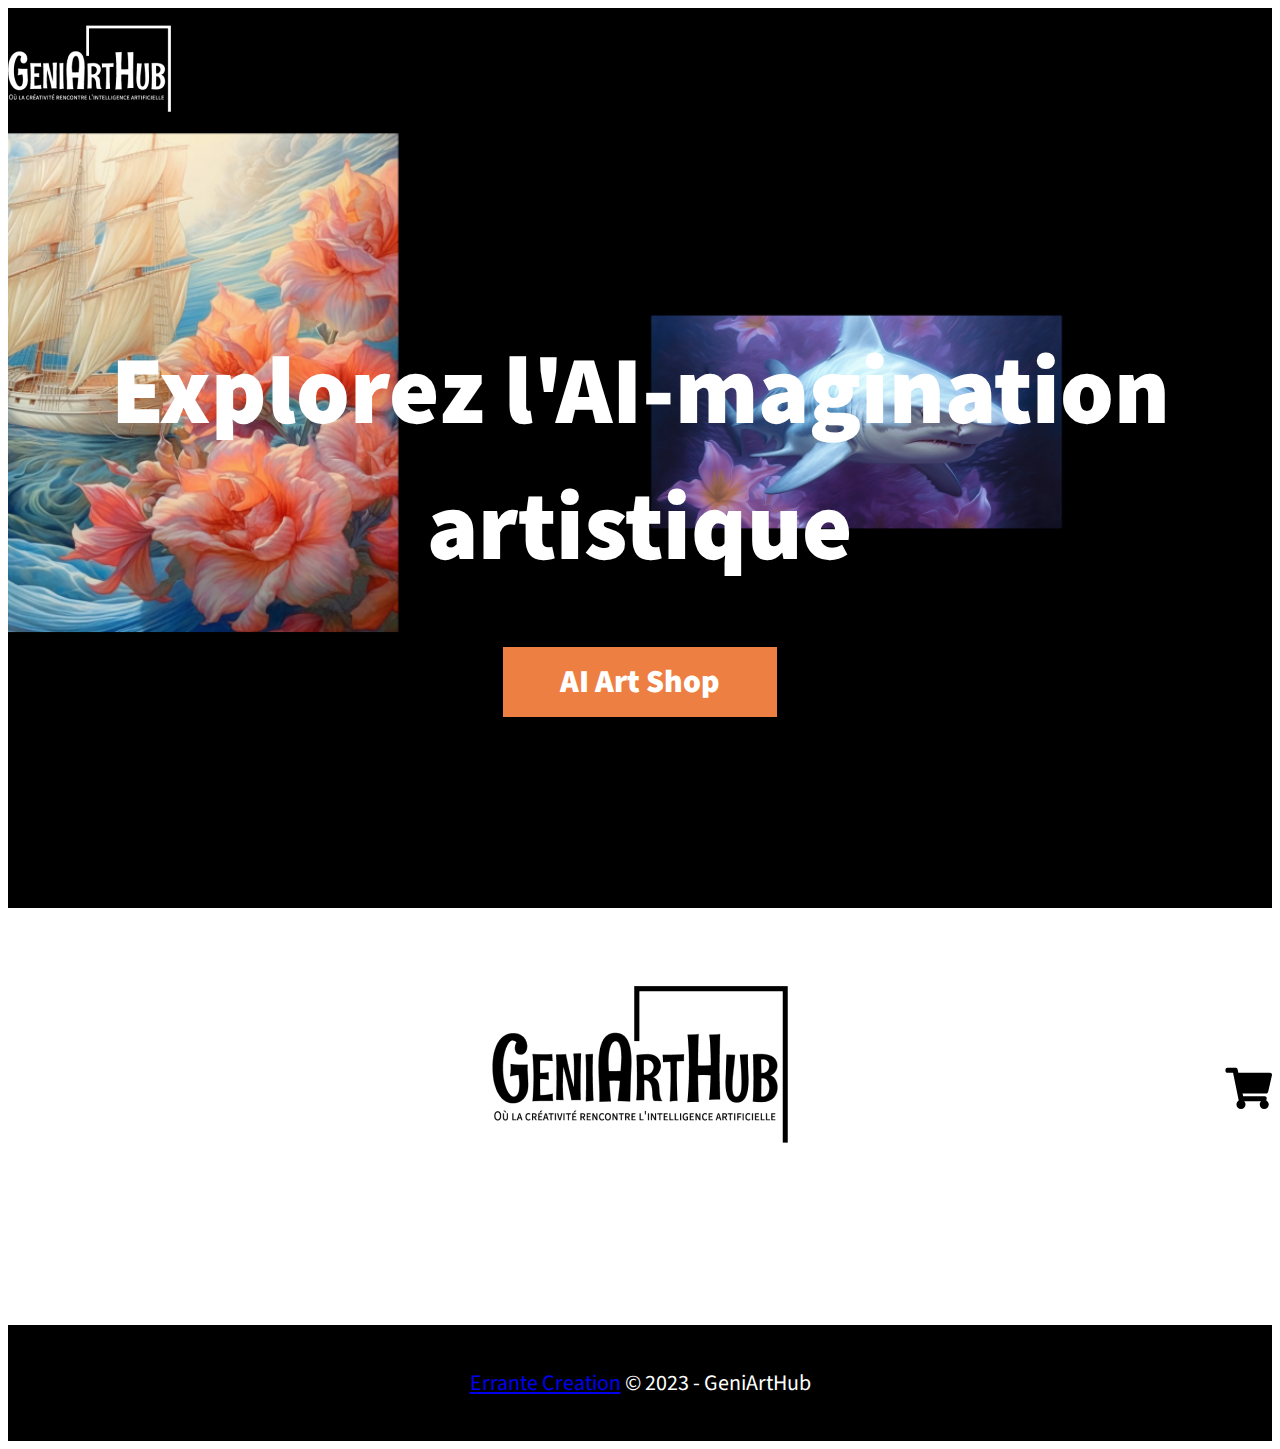
<file: front/index.html>
<!DOCTYPE html>
<html lang="fr">

<head>
    <meta charset="UTF-8">
    <meta name="viewport" content="width=device-width, initial-scale=1.0">
    <link rel="stylesheet" href="https://necolas.github.io/normalize.css/8.0.1/normalize.css">
    <link rel="stylesheet" href="css/style.css">
    <title>GeniArtHub - Où la créativité rencontre l'intelligence artificielle</title>
</head>

<body>
    <header>
        <div class="row">
            <a href="index.html">
                <img src="img/logo-white.png" alt="Logo du site GeniArtHub">
            </a>
        </div>
    </header>
    <section class="hero">
        <div class="row">
            <h1>Explorez l'AI-magination artistique</h1>
            <a href="#aiartshop">AI Art Shop</a>
        </div>
    </section>

    <section id="aiartshop" class="productlist">
        <div>
            <img src="img/logo-black.png" alt="Logo GeniArtHub version sombre">
            <a href="cart.html"><img src="img/cart.svg" alt="Aller au panier"></a>
        </div>
        <section class="products">
        </section>
    </section>

    <footer>
        <p><a href="https://www.errantecreation.com/">Errante Creation</a> © 2023 - GeniArtHub</p>
    </footer>

    <script src="js/index.js"></script>
</body>

</html>
</file>
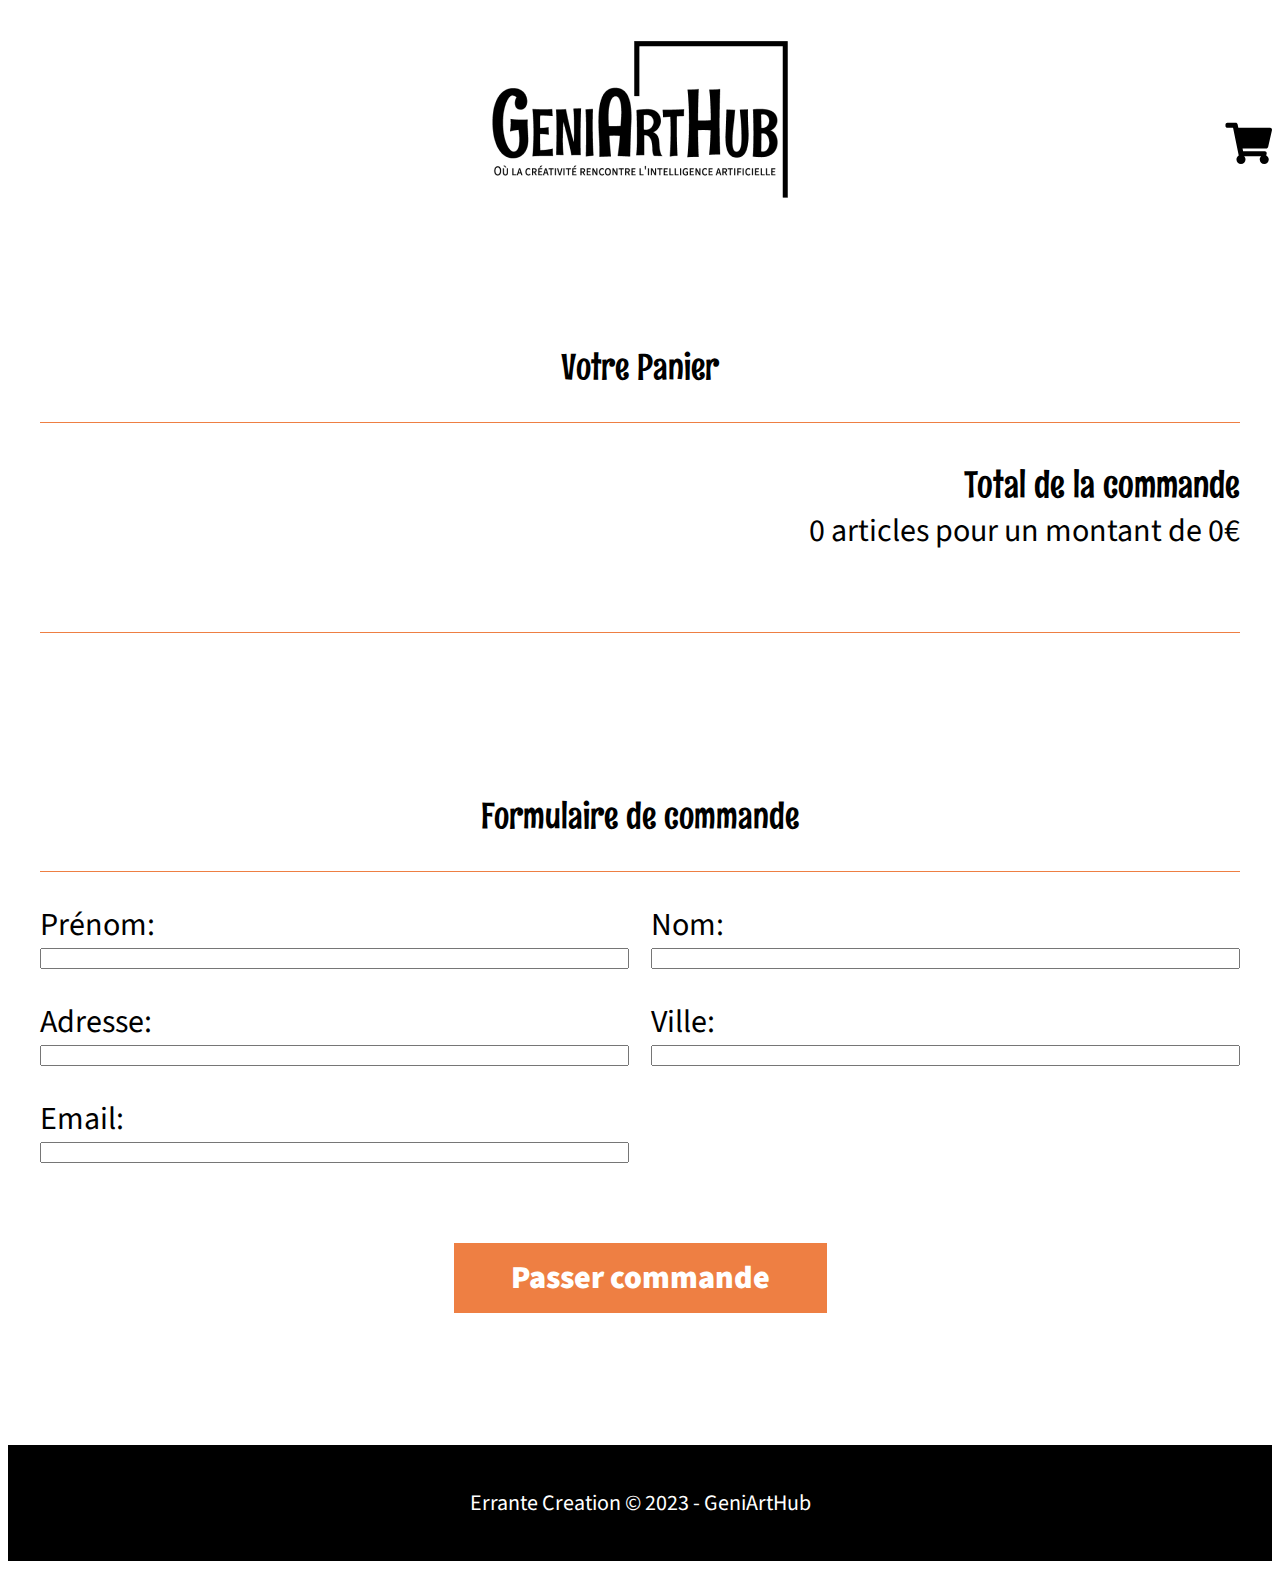
<file: front/cart.html>
<!DOCTYPE html>
<html lang="fr">

<head>
   <meta charset="UTF-8">
   <meta name="viewport" content="width=device-width, initial-scale=1.0">
   <link rel="stylesheet" href="https://necolas.github.io/normalize.css/8.0.1/normalize.css">
   <link rel="stylesheet" href="css/style.css">
   <title>Panier - GeniArtHub</title>
</head>

<body class="page">
   <header>
      <div>
         <a href="index.html">
            <img src="img/logo-black.png" alt="Logo GeniArtHub version sombre">
         </a>
         <a id="carticon" href="cart.html"><img src="img/cart.svg" alt="Aller au panier"></a>
      </div>
   </header>

   <main class="cart">
      <section>
         <h2>Votre Panier</h2>
         <div id="panier">

         </div>

         <div class="total">
            <h3>Total de la commande</h3>
            <p id="total"><span id="totalarticle">0</span> articles pour un montant de <span id="montanttotal">0</span>€
            </p>
         </div>
      </section>

      <section>
         <h2>Formulaire de commande</h2>
         <form id="command">
            <div>
               <div>
                  <label for="prenom">Prénom: </label>
                  <input type="text" name="prenom">
               </div>
               <div>
                  <label for="nom">Nom: </label>
                  <input type="text" name="nom">
               </div>
               <div>
                  <label for="adresse">Adresse: </label>
                  <input type="text" name="adresse">
               </div>
               <div>
                  <label for="ville">Ville: </label>
                  <input type="text" name="ville">
               </div>
               <div>
                  <label for="mail">Email: </label>
                  <input type="text" name="mail">
               </div>
            </div>

            <button class="button-buy" href="#">Passer commande</button>
         </form>


      </section>
   </main>
   <footer>
      <p>Errante Creation © 2023 - GeniArtHub</p>
   </footer>
   <script src="js/showinfo.js"></script>
   <script src="js/cart.js"></script>
   <script src="js/order.js"></script>
</body>

</html>
</file>
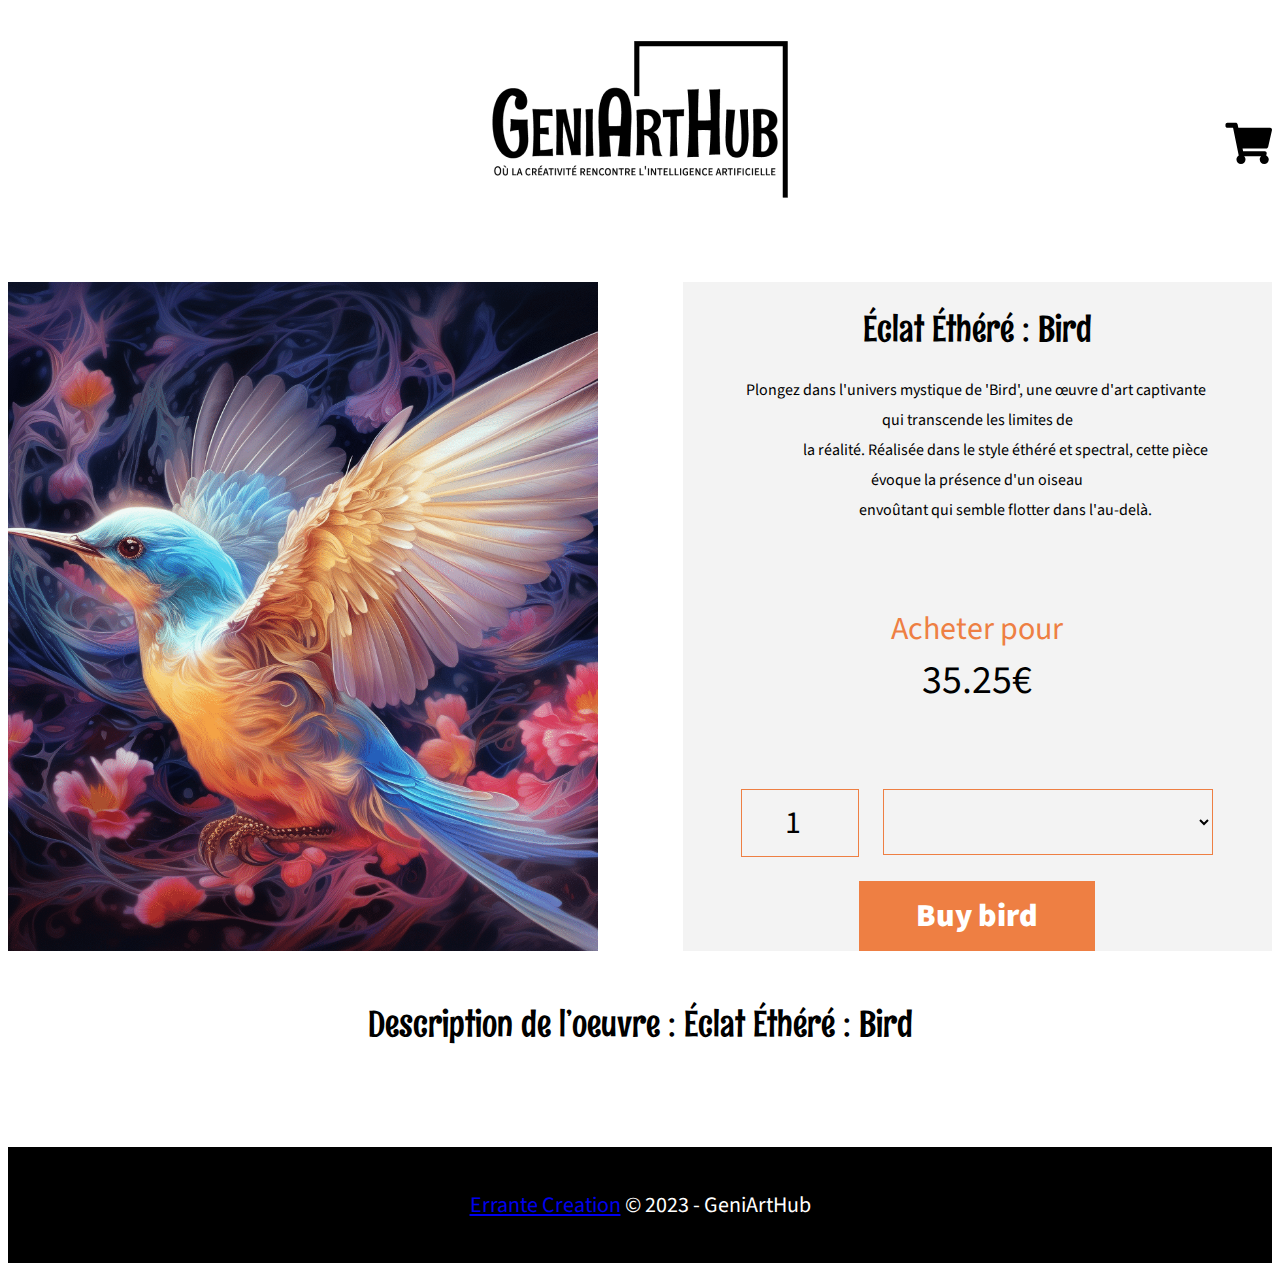
<file: front/product.html>
<!DOCTYPE html>
<html lang="fr">

<head>
    <meta charset="UTF-8">
    <meta name="viewport" content="width=device-width, initial-scale=1.0">
    <link rel="stylesheet" href="https://necolas.github.io/normalize.css/8.0.1/normalize.css">
    <link rel="stylesheet" href="css/style.css">
    <title>TITRE DE L'OEUVRE - GeniArtHub</title>
</head>

<body class="page">
    <header>
        <div>
            <a href="index.html">
                <img src="img/logo-black.png" alt="Logo GeniArtHub version sombre">
            </a>
            <a href="cart.html"><img src="img/cart.svg" alt="Aller au panier"></a>
        </div>
    </header>

    <section class="detailoeuvre">
        <article>
            <figure>
                <img src="img/01.png" alt="Titre de l'oeuvre">
            </figure>
            <div>
                <h1>Éclat Éthéré : Bird</h1>
                <p>Plongez dans l'univers mystique de 'Bird', une œuvre d'art captivante qui transcende les limites de
                    la réalité. Réalisée dans le style éthéré et spectral, cette pièce évoque la présence d'un oiseau
                    envoûtant qui semble flotter dans l'au-delà. </p>
                <div class="price">
                    <p>Acheter pour</p>
                    <span class="showprice">35.25€</span>
                </div>
                <div class="declinaison">
                    <input type="number" name="quantity" id="quantity" placeholder="1" value="1" minlength="1">
                    <select name="format" id="format">
                    </select>
                </div>
                <a class="button-buy" href="#">Buy bird</a>
            </div>
        </article>

        <aside>
            <h2>Description de l’oeuvre : Éclat Éthéré : Bird</h2>
        </aside>

    </section>



    <footer>
        <p><a href="https://www.errantecreation.com/">Errante Creation</a> © 2023 - GeniArtHub</p>
    </footer>
    <script src="js/showinfo.js"></script>
    <script src="js/product.js"></script>
</body>

</html>
</file>
<file: front/css/style.css>
@import url('https://fonts.googleapis.com/css2?family=Rum+Raisin&family=Source+Sans+3:wght@400;900&display=swap');
html {
    --scroll-behavior: smooth;
    scroll-behavior: smooth;
}
p {
    white-space: break-spaces;
}
.row {
    max-width: 1440px;
    margin:auto;
    width: 100%;
}
header {
    background-color: black;
    height:125px;
    display: flex;
    align-items: center;
}
.hero {
    background: #000;
    margin:0;
    min-height: calc(100vh - 125px);
    display: flex;
    background-image: url("../img/images-art.png");
    background-repeat: no-repeat;
    background-size: cover;
}
.hero h1 {
    margin: 0;
    padding:0;
    color: #FFF;
    text-align: center;
    font-family: 'Source Sans 3', sans-serif;
    font-size: 96px;
    font-style: normal;
    font-weight: 900;
    line-height: normal;
}

.hero a {
    background: #EE7F43;
    display: inline-block;
    color:#FFF;
    text-align: center;
    font-family: 'Source Sans 3', sans-serif;
    font-size: 32px;
    font-style: normal;
    font-weight: 900;
    line-height: normal;
    text-decoration: none;
    padding:12px 57px;
    margin-top: 50px;
}

.hero .row {
    text-align: center;
}

.productlist {
    max-width: 1440px;
    margin:auto;
    text-align: center;
}
.productlist > div {
    position:relative;
}
.productlist > div > img {
    margin:78px 0;
}
.productlist > div > a {
    position: absolute;
    top: 50%;
    right: 0;
}

.productlist .products {
    display:grid;
    grid-template-columns: repeat(3, 1fr);
    gap:30px;
    row-gap: 57px;
}

.products img {
    width:100%;
}

.products article {
    position: relative;
    display: flex;
    align-items: flex-end;
    justify-content: center;
}
.products article a {
    background: #EE7F43;
    display: inline-block;
    color:#FFF;
    text-align: center;
    font-family: 'Source Sans 3', sans-serif;
    font-size: 32px;
    font-style: normal;
    font-weight: 900;
    line-height: normal;
    text-decoration: none;
    padding:12px 57px;
    position:absolute;
    z-index: 9;
    bottom: -30px;
}

footer {
    margin-top: 100px;
    background:#000;
    text-align: center;
    color:#FFF;
    padding:20px 0;
}
footer p {
    font-family: 'Source Sans 3', sans-serif;
    font-size: 22px;
    font-style: normal;
    font-weight: 400;
    line-height: normal;
}

.page header {
    background-color: #fff;
    margin: auto;
    max-width: 1440px;
    height:auto;
    margin:41px auto 80px auto;
   
}
.page header div {
    display: flex;
    justify-content: center;
    align-items: center;
}

.page header div {
    position:relative;
    width: 100%;
}
.page header a:nth-child(2) {
    position:absolute;
    top:50%;
    right:0;
}

.detailoeuvre {
    max-width: 1440px;
    margin:auto;
}

.detailoeuvre article {
    display:grid; 
    grid-template-columns: repeat(2, 1fr);
    gap:85px;
}

figure {
    margin: 0;
    padding: 0;
}
.detailoeuvre img {
    width:100%;
    height:100%;
    object-fit: cover;
}
.detailoeuvre article > div {
    background-color: #F3F3F3;
    width: 100%;
    text-align: center;
}

.detailoeuvre h1,
.detailoeuvre h2 {
    color: #000;
    text-align: center;
    font-family: 'Rum Raisin', sans-serif;
    font-size: 36px;
    font-style: normal;
    font-weight: 400;
    line-height: normal;
}

.detailoeuvre article p {
    color: #000;
    font-family: 'Source Sans 3', sans-serif;
    font-size: 16px;
    font-style: normal;
    font-weight: 400;
    line-height: 187.2%; /* 29.952px */
    max-width: 80%;
    margin: auto;
}
div.price  {
    margin-bottom: 80px;
}
article > div > div.price > p {
    margin: auto;
    margin-top: 80px;
    text-align: center;
    color: #EE7F43;
    font-family: 'Source Sans 3', sans-serif;
    font-size: 32px;
    font-style: normal;
    font-weight: 400;
    line-height: normal;
}
.detailoeuvre .price .showprice {
    display:block;
    text-align: center;
    font-family: 'Source Sans 3', sans-serif;
    color: #000;
    font-size: 40px;
    font-style: normal;
    font-weight: 400;
    line-height: normal;
}
.declinaison input {
    border: 1px solid #EE7F43;
    font-family: 'Source Sans 3', sans-serif;
    height:66px;
    /* width:83px; */
    background-color: transparent;
    text-align: center;
    font-size: 32px;
    font-style: normal;
    font-weight: 400;
    line-height: normal;
    padding: 0;
}
.declinaison select {
    border: 1px solid #EE7F43;
    font-family: 'Source Sans 3', sans-serif;
    height:66px;
    background-color: transparent;
    padding-left:12px;
    font-size: 32px;
    font-style: normal;
    font-weight: 400;
    line-height: normal;

}
.declinaison {
    display:grid;
    grid-template-columns: 25% auto;
    width:80%;
    gap: 24px;
    margin:auto;
}
.button-buy {
    color: #FFF;
    text-align: center;
    font-family: 'Source Sans 3', sans-serif;
    font-size: 32px;
    font-style: normal;
    font-weight: 900;
    line-height: normal;
    background: #EE7F43;
    text-decoration: none;
    padding:12px 57px;
    margin: auto;
    display: inline-block;
    margin-top: 24px;
}
.detailoeuvre h2 {
    margin-top: 50px;
}

.detailoeuvre aside {
    color: #000;
    font-family: 'Source Sans 3', sans-serif;
    font-size: 24px;
    font-style: normal;
    font-weight: 400;
    line-height: normal;
}

#carticon {
    text-decoration: none;
}
#carticon span {
    background-color: #ee7f43bd;
    color: #fff;
    padding: 8px;
    font-size: 130%;
    border-radius: 100%;
    width: 32px;
    height: 32px;
    display: flex;
    justify-content: center;
    align-items: center;
    position: absolute;
    top: -30px;
    left: -30px;
}


.article{
    display:grid;
    grid-template-columns: 1fr 6fr 3fr 2fr 3fr 2fr;
    align-items: center;
    gap:1rem;
    padding-bottom:1rem
}
.article .price{
    text-align: center;
}
.article div{
    align-items: center;
    display:flex;
}
.article div input{
    text-align:center;
    width:70px
}
.article img{
    width:180px;
}
.cart{
    font-family: 'Source Sans 3', sans-serif;
    padding: 2rem;
}
.cart h2, .cart h3, .cart h4{
    font-family:'Rum Raisin', sans-serif;
    font-weight:400
}
.cart a{
    color:#000
}

form {
    text-align: center;
}
.cart form > div:nth-child(1){
    display:grid;
    grid-template-columns: repeat(2, 1fr);
    gap:30px;
    width:calc(100% - 8px);
    text-align: left;
}
form button {
    border: none;
}
.cart input{
    display:flex;
    flex-direction: column;
    width:100%;
}

.cart h2{
    padding-bottom:2rem;
    font-size:36px;
    border-bottom:1px solid #EE7F43;
    text-align: center;
}
.cart section:nth-child(1){
    border-bottom:1px solid #EE7F43;
    margin-bottom:10rem;
}
.cart section{
    font-size:32px;
}
.total{
    text-align:right;
}
.total h3{
    margin-bottom:-2rem;
}

.cart section{
    max-width:1440px;
    margin:auto;
}

.cart .button-buy{
    text-align: center;
    color:#FFF;
    margin-top: 80px;
}

.cart section:nth-child(2) > div{
    text-align: center;
}
.hidden{
    display:none!important
}

dialog{
    border:none;
    font-family: 'Source Sans 3', sans-serifs;
}
dialog a:nth-child(1){
    background-color: #EE7F43;
    display: inline;
    color:#fff;
    padding:3px 10px;
    border-radius: 20px;
    margin-top:0px;
}
dialog h2 {
    text-align: center;
}
</file>
